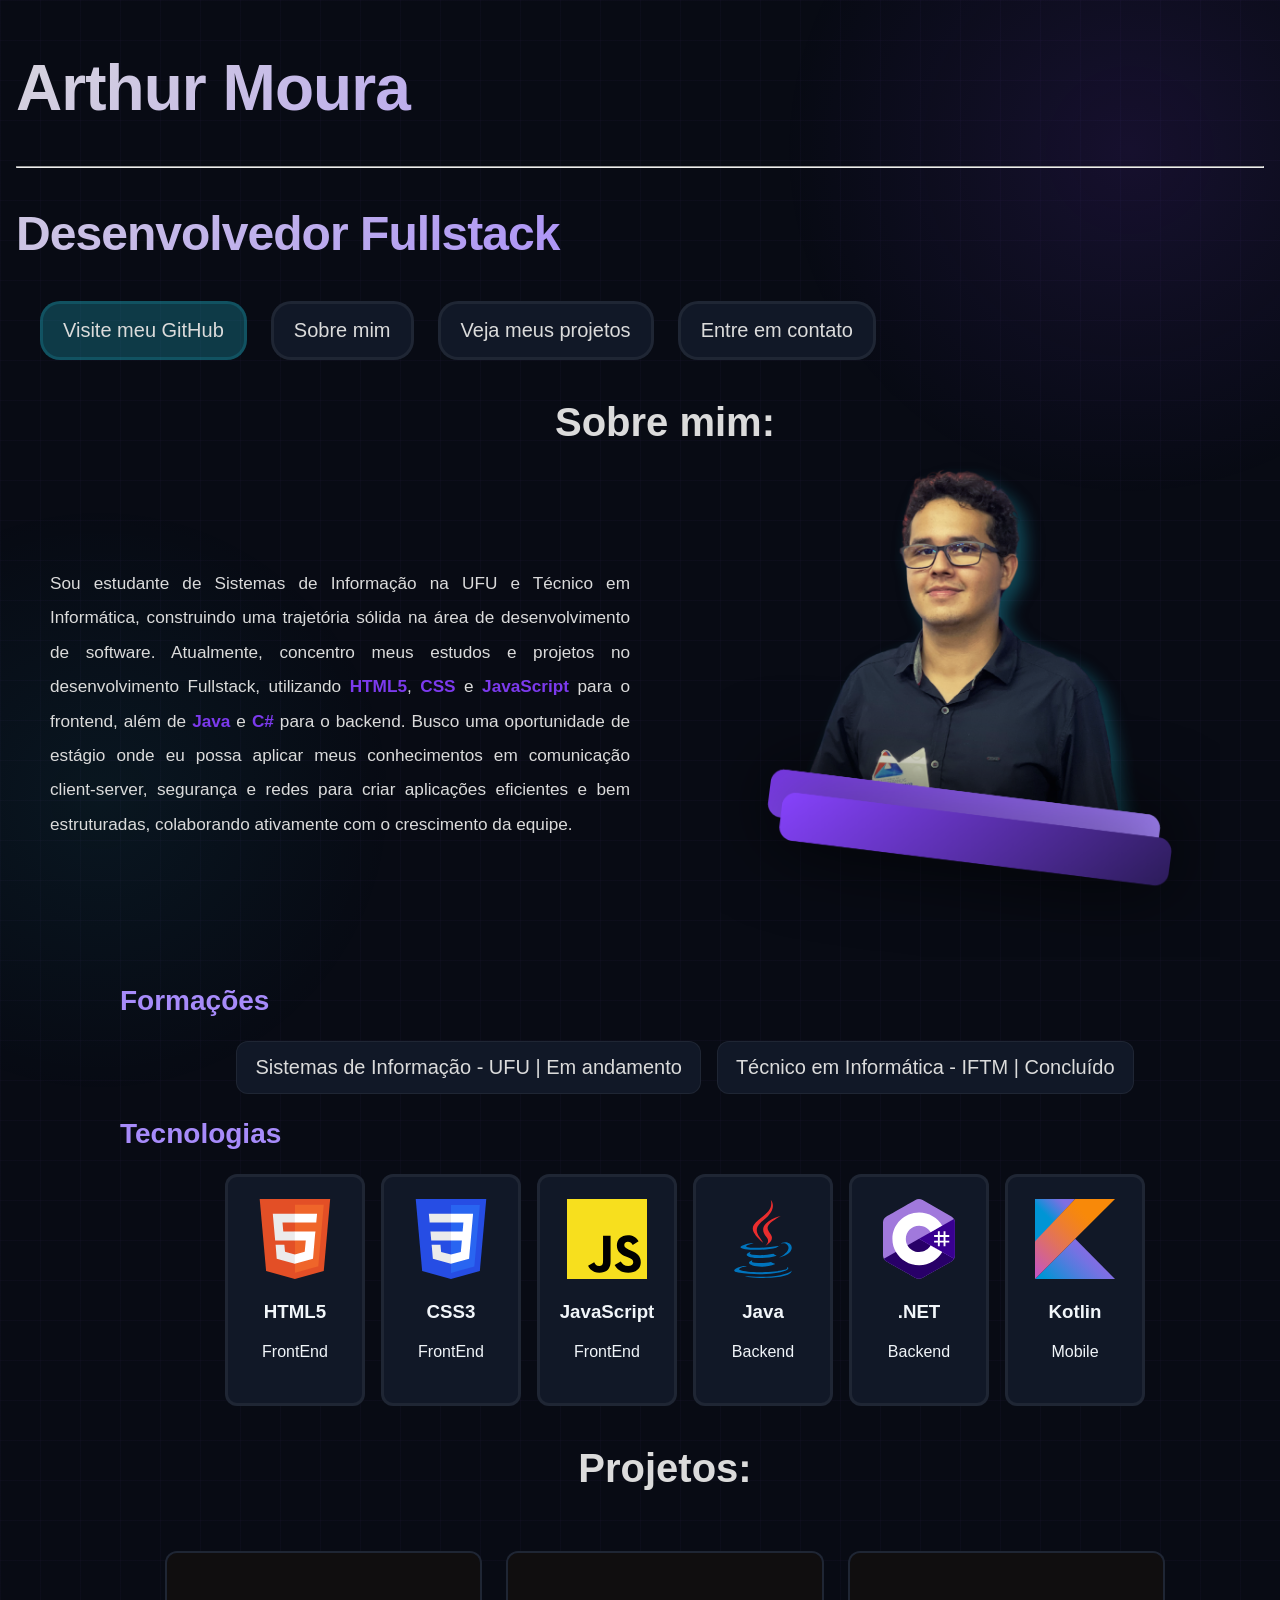
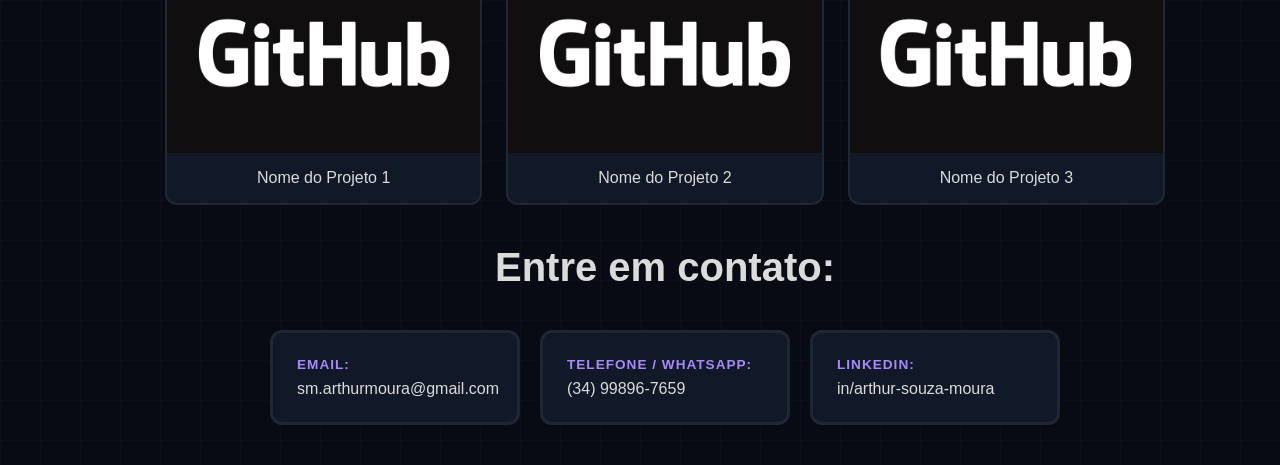
<file: index.html>
<!DOCTYPE html>
<html lang="en">
<head>
  <meta charset="UTF-8">
  <meta name="viewport" content="width=device-width, initial-scale=1.0">
  <title>Portfolio - Arthur</title>

  <link rel="stylesheet" href="styles/globalStyles.css" />
</head>

<body>
  <div class="intro">
    <h1 class="nome">Arthur Moura</h1>
    <hr />
    <h2>Desenvolvedor Fullstack</h2>
  </div>
  
<!-- Efeito Luz -->

  <div class="luz-roxa"></div>
  <div class="luz-ciano"></div>

<!-- Efeito fim -->


  <ul class="navLinks">
    <li class="navLink linkGH"><a href="https://github.com/rycryDev" target="_blank">Visite meu GitHub</a></li>
    <li class="navLink"><a href="#sobre">Sobre mim</a></li>
    <li class="navLink"><a href="#proj">Veja meus projetos</a></li>
    <li class="navLink"><a href="#contato">Entre em contato</a></li>
  </ul>

  <div class="secoes">
    <section id="sobre">
      <h2 class="titulo">Sobre mim:</h2>
      <div class="perfil">
        <p class="descricao">Sou estudante de Sistemas de Informação na UFU e Técnico em Informática, construindo uma trajetória sólida na área de desenvolvimento de software. Atualmente, concentro meus estudos e projetos no desenvolvimento Fullstack, utilizando 
        <span class="tech">HTML5</span>, 
        <span class="tech">CSS</span> e 
        <span class="tech">JavaScript</span> para o frontend, além de 
        <span class="tech">Java</span> e 
        <span class="tech">C#</span> para o backend. 
        Busco uma oportunidade de estágio onde eu possa aplicar meus conhecimentos em comunicação client-server, segurança e redes para criar aplicações eficientes e bem estruturadas, colaborando ativamente com o crescimento da equipe.
        </p>


        <div class="foto">
        <img src="assets/images/fotoASM.png" alt="Foto de Arthur Souza Moura" class="fotoPerfil">
        </div>

      </div>
      <h4 class="subtitulo">Formações</h4>
      <ul class="formacoes">
        <li class="formacao">Sistemas de Informação - UFU    |   Em andamento</li>
        <li class="formacao">Técnico em Informática - IFTM   |   Concluído</li>
      </ul>

      <h4 class="subtitulo">Tecnologias</h4>
      <ul class="techCombo">
      
      <li class="techCard">
        <img src="assets/images/logoHTML.svg" alt="HTML5">
        <h3>HTML5</h3>
        <p>FrontEnd</p>
      </li>

      <li class="techCard">
        <img src="assets/images/logoCSS.svg" alt="CSS3">
        <h3>CSS3</h3>
        <p>FrontEnd</p>
      </li>

      <li class="techCard">
        <img src="assets/images/logoJS.svg" alt="JavaScript">
        <h3>JavaScript</h3>
        <p>FrontEnd</p>
      </li>

      <li class="techCard">
        <img src="assets/images/logoJAVA.svg" alt="Java">
        <h3>Java</h3>
        <p>Backend</p>
      </li>

      <li class="techCard">
        <img src="assets/images/logoCS.svg" alt=".NET">
        <h3>.NET</h3>
        <p>Backend</p>
      </li>

      <li class="techCard">
        <img src="assets/images/logoKOTLIN.svg" alt="Kotlin">
        <h3>Kotlin</h3>
        <p>Mobile</p>
      </li>

    </ul>

    </section>

    <section id="proj">
      <h2 class="titulo">Projetos:</h2>
      <!-- <p class="descricao">Aqui apresento alguns dos projetos em que trabalhei:</p> -->
      <ul class="projetoCombo">
        <li class="projetoCard">
        <a href="https://github.com/rycryDev/projeto-1" target="_blank">
          <img src="assets/images/logoGH.png" alt="Prévia do Projeto 1">
          <p class="projetoLeg">Nome do Projeto 1</p>
        </a>
      </li>

      <li class="projetoCard">
        <a href="https://github.com/rycryDev/projeto-2" target="_blank">
          <img src="assets/images/logoGH.png" alt="Prévia do Projeto 2">
          <p class="projetoLeg">Nome do Projeto 2</p>
        </a>
      </li>

      <li class="projetoCard">
        <a href="https://github.com/rycryDev/projeto-3" target="_blank">
          <img src="assets/images/logoGH.png" alt="Prévia do Projeto 3">
          <p class="projetoLeg">Nome do Projeto 3</p>
        </a>
      </li>
      </ul>
    </section>

    <section id="contato">
      <h2 class="titulo">Entre em contato:</h2>
      <!-- <p class="descricao">Entre em contato comigo através dos seguintes canais:</p> -->
      <ul class="contatoCombo">
        <li>
        <a href="mailto:sm.arthurmoura@gmail.com" class="contatoCard">
          <span class="contatoTipo">Email:</span>
          <span class="contatoInfo">sm.arthurmoura@gmail.com</span>
        </a>
      </li>
      <li>
        <a href="https://wa.me/5534998967659" target="_blank" class="contatoCard">
          <span class="contatoTipo">Telefone / WhatsApp:</span>
          <span class="contatoInfo">(34) 99896-7659</span>
        </a>
      </li>
      <li>
        <a href="https://www.linkedin.com/in/arthur-souza-moura/" target="_blank" class="contatoCard">
          <span class="contatoTipo">LinkedIn:</span>
          <span class="contatoInfo">in/arthur-souza-moura</span>
        </a>
      </li>
      </ul>
    </section>
  </div>

</body>
</html>
</file>
<file: styles/globalStyles.css>
:root {
  --bg:          #080b14;
  --bgCard:     #111827;
  --bgCardHover: #161f30;
  --border:      rgba(139, 92, 246, 0.15);
  --boderSoft: rgba(255, 255, 255, 0.06);

  --purple:      #7c3aed;
  --purpleLight:#a78bfa;
  --purpleLighter: #cec2ff;
  --purpleDark: #6b21a8;
  --cyan:        #22d3ee;
  --darkCyan:   rgba(34, 211, 238, 0.15);
  --halfCyan:   rgba(34, 211, 238, 0.235);
  --white:       #dbdbdb;

  --text:        #f1f5f9;
  --textDim:    #475569;

  --radius:      12px;
  --radiusLg:   20px;
  --transition:  0.3s cubic-bezier(0.4, 0, 0.2, 1);
  --fontDisplay: 'Syne', sans-serif;
  --fontBody:    'Space Grotesk', sans-serif;
}

html {
  scroll-behavior: smooth;
}

body {
  background: var(--bg);
  color: var(--text);
  font-family: var(--fontBody);
  margin: 0;
  padding: 0;

  background-image:
    linear-gradient(rgba(139, 92, 246, 0.03) 1px, transparent 1px),
    linear-gradient(90deg, rgba(139, 92, 246, 0.03) 1px, transparent 1px);
  background-size: 40px 40px;
}

.luz-roxa, .luz-ciano {
  position: fixed;
  pointer-events: none;
  z-index: -1;
}

.luz-roxa {
  top: -200px;
  right: -200px;
  width: 700px;
  height: 700px;
  background: radial-gradient(circle, rgba(124, 58, 237, 0.12) 0%, transparent 70%);
}

.luz-ciano {
  bottom: -200px;
  left: -200px;
  width: 600px;
  height: 600px;
  background: radial-gradient(circle, rgba(34, 211, 238, 0.06) 0%, transparent 70%);
}

.formacoes {
  grid-column: 1 / -1;
  list-style: none;
  display: flex;
  flex-direction: row;
  gap: 16px;
  margin-left: auto;
  margin-right: auto;
  justify-content: center;
}

.formacao {
  background: var(--bgCard);
  border: 1px solid var(--boderSoft);
  border-radius: var(--radius);
  padding: 14px 18px;
  font-size: 1.25rem;
  color: var(--white);
  transition: var(--transition);
}

.formacao:hover {
  border-color: var(--purpleLight);
  transform: scale(1.02);
}

.techCombo {
  grid-column: 1 / -1;
  list-style: none;
  display: grid;
  grid-template-columns: repeat(auto-fit, minmax(140px, 140px));
  gap: 16px;
  margin-left: auto;
  margin-right: auto;
  justify-content: center;
}

.techCard{
  background: var(--bgCard);
  border: 3px solid var(--boderSoft);
  border-radius: var(--radius);
  padding: 22px 16px;
  text-align: center;
  cursor: default;
  transition: var(--transition);
  position: relative;
  overflow: hidden;
}

.techCard img {

    width: 80px;  
    height: 80px;
    
    object-fit: contain; 
    
    margin-bottom: auto;
}

.techCard:hover {
  background: var(--purple), transparent 70%;
  border-color: var(--purpleLight);
  transform: scale(1.05);
  color: var(--white);
}

.titulo {
  color: var(--white);
  font-family: var(--fontDisplay);
  font-size: 2.5rem;
  margin-bottom: 12px;
  margin-top: 40px;
  margin-left: auto;
  margin-right: auto;
  text-align: center;
}

.subtitulo {
  color: var(--purpleLight);
  font-family: var(--fontDisplay);
  font-size: 1.75rem;
  margin-top: 24px;
  margin-bottom: 24px;
  margin-left: 70px;
  margin-right: auto;
}

.intro {
  font-size: clamp(1.5rem, 6vw, 2rem);
  font-weight: 400;
  letter-spacing: -0.03em;
  line-height: 1.1;
  padding: 10px 16px 0;
  background: linear-gradient(135deg, var(--white) 0%, var(--purpleLight) 60%, var(--cyan) 100%);
  -webkit-background-clip: text;
  -webkit-text-fill-color: transparent;
  background-clip: text;
  animation: fadeSlideUp 0.8s ease both;
}

.nome h1 {
  letter-spacing: 0.05em;
  font-size: clamp(1.5rem, 8vw, 4.5rem);
  font-weight: 700;
}

.navLinks {
  display: flex;
  gap: 24px;
  margin-top: 16px;
}

.navLink {
  background: var(--bgCard);
  border: 3px solid var(--boderSoft);
  border-radius: var(--radiusLg);
  padding: 15px 20px;
  text-align: center;
  cursor: default;
  transition: var(--transition);
  position: relative;
  overflow: hidden;
}

.navLink a {
  color: var(--white);
  text-decoration: none;
  font-size: 1.25rem;
}

.navLink:hover {
  background: var(--purple);
  border-color: var(--purpleLight);
  transform: translateY(-5px);
  color: var(--textDim);
}

.linkGH {
  background: var(--halfCyan);
  border-color: var(--darkCyan);
}

.descricao {
  font-size: 1.075rem;
  color: var(--white);
  max-width: 580px;
  width: 100%;
  line-height: 2;
  margin-bottom: 24px;
  margin-right: auto;
  text-align: justify
}

#sobre p {
  margin-top: 20px;
  margin-bottom: 20px;
}

.secoes {
  margin-left: 50px;
  margin-bottom: 40px;
}

.projetoCombo {
  list-style: none;
  padding: 0;
  margin: 60px auto 0 auto;
  
  display: grid;
  grid-template-columns: repeat(3, 1fr);
  gap: 24px;
  max-width: 1000px;
  width: 100%;
  align-items: end;
}

.projetoCard {
  background: var(--bgCard);
  border: 2px solid var(--boderSoft);
  border-radius: var(--radius);
  overflow: hidden;
  transition: var(--transition);
}

.projetoCard a {
  text-decoration: none;
  display: block;
}

.projetoCard img {
  width: 100%;
  height: 200px;
  object-fit: cover;
  display: block;
}

.projetoLeg {
  color: var(--white);
  padding: 16px;
  margin: 0;
  text-align: center;
  font-weight: 500;
}

.projetoCard:hover {
  border-color: var(--purpleDark);
  cursor: pointer;
}

.projetoCombo:hover .projetoCard {
  transform: scale(0.9);
}

.projetoCombo .projetoCard:hover {
  transform: scale(1.1);
}

.contatoCombo {
  list-style: none;
  padding: 0;
  margin: 40px 0 0 75px;
  display: grid;
  grid-template-columns: repeat(auto-fit, minmax(250px, 250px));
  gap: 20px;
  max-width: 900px;
  width: 100%;
  margin-left: auto;
  margin-right: auto;
  justify-content: center;
}

.contatoCard {
  background: var(--bgCard);
  border: 3px solid var(--boderSoft);
  border-radius: var(--radius);
  padding: 24px;
  display: flex;
  flex-direction: column;
  gap: 8px;
  text-decoration: none;
  text-align: left;
  transition: var(--transition);
}

.contatoTipo {
  color: var(--purpleLight);
  font-size: 0.85rem;
  font-weight: 700;
  text-transform: uppercase;
  letter-spacing: 1px;
}

.contatoInfo {
  color: var(--white);
  font-size: 1rem;
  font-weight: 500;
}

.contatoCard:hover {
  border-color: var(--purpleDark);
  transform: scale(1.05);
  background: var(--bgCardHover);
}

#sobre .descricao {
  margin-top: 20px;
  margin-bottom: 30px;
}

.perfil {
  display: flex;
  flex-direction: row;      
  align-items: center;       
  justify-content: center;
  gap: 10px;
}

.fotoPerfil {
  width: 500px;
  height: 500px;
  object-fit: cover;
  margin-right:60px;
}

.tech {
    color: var(--purple);
    font-weight: bold;
}
</file>
